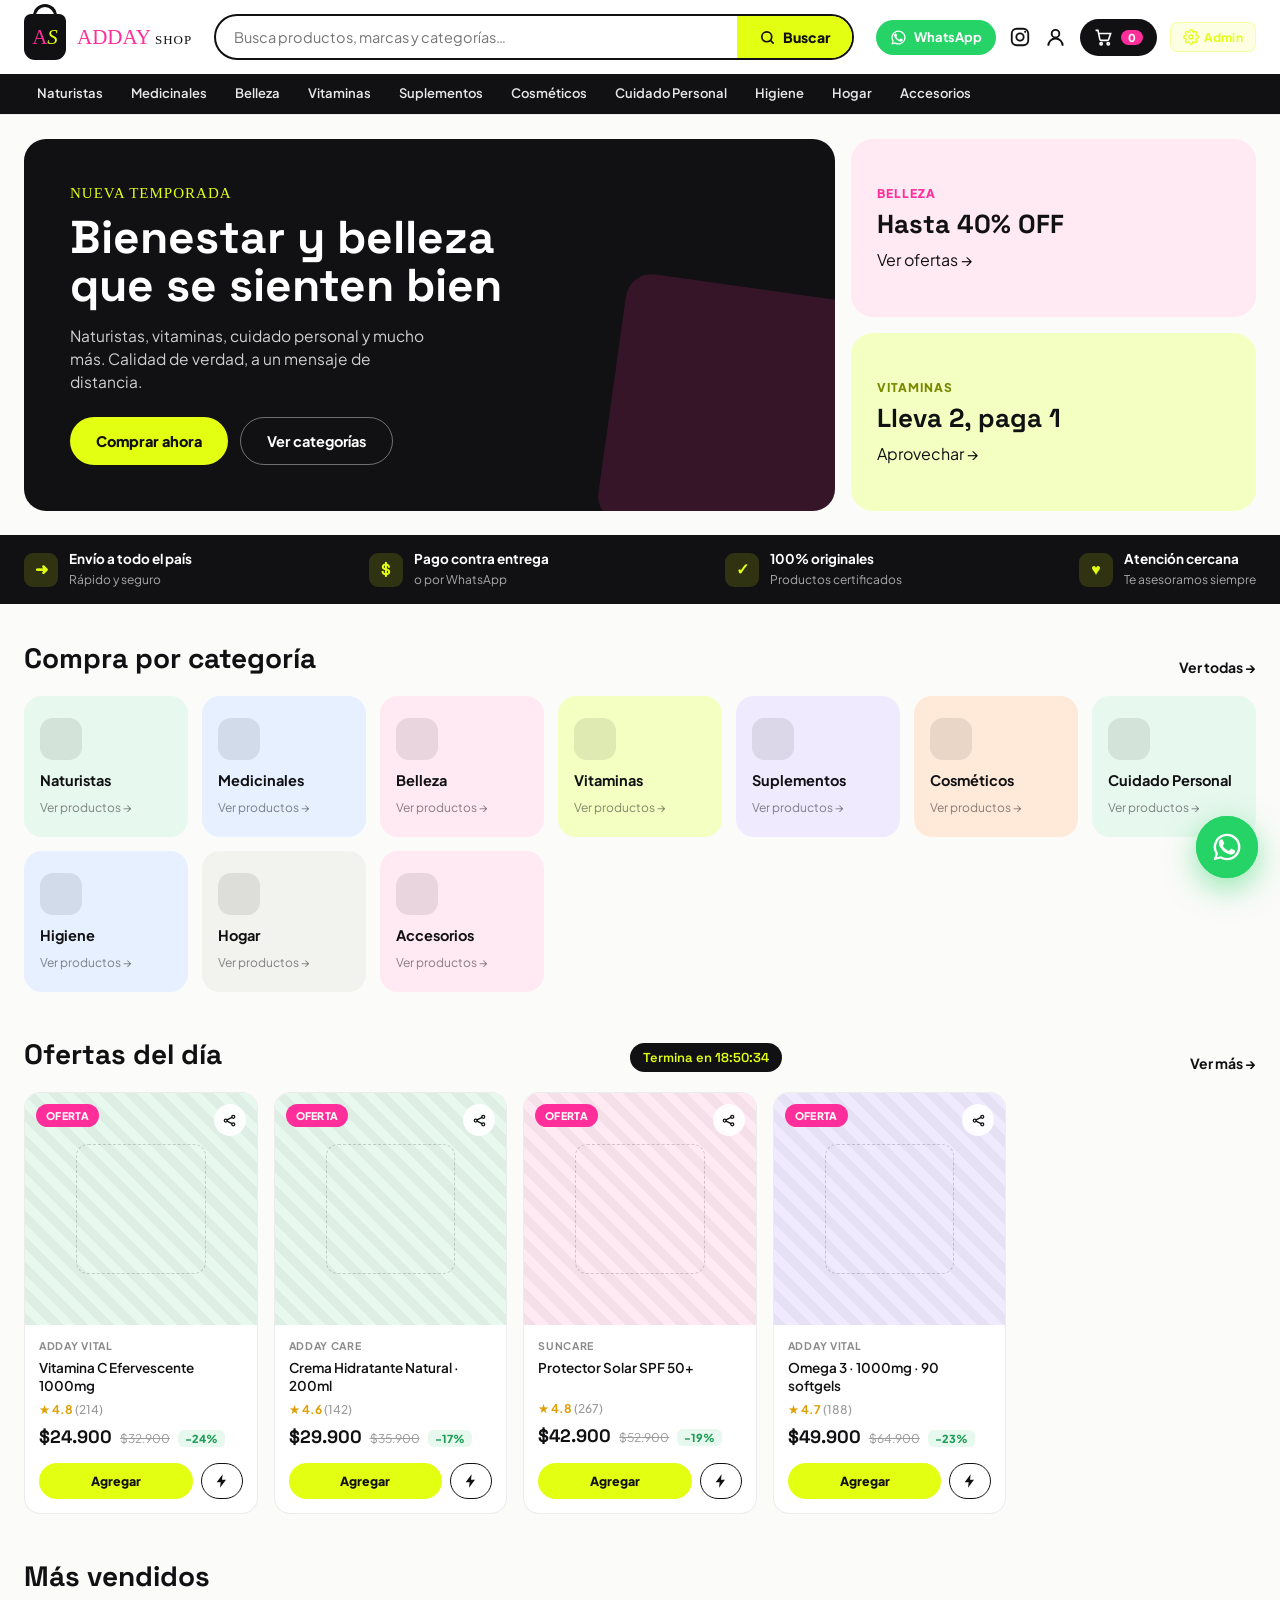
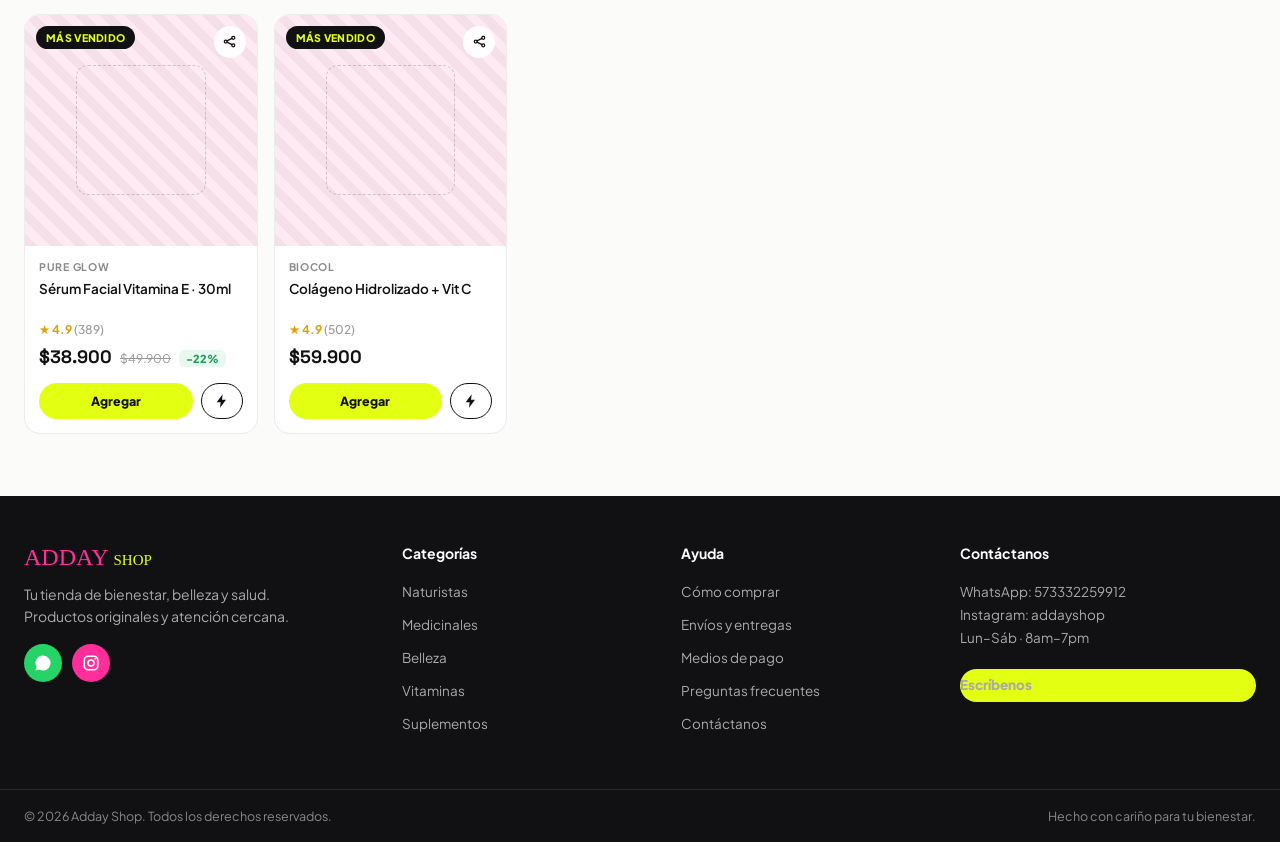
<file: index.html>
<!DOCTYPE html>
<html lang="es">
<head>
  <meta charset="UTF-8">
  <meta name="viewport" content="width=device-width, initial-scale=1.0">
  <meta name="description" content="Adday Shop — Tu tienda de bienestar, belleza y salud. Productos originales y atención cercana.">
  <title>Adday Shop — Bienestar y Belleza</title>
  <link rel="preconnect" href="https://fonts.googleapis.com">
  <link rel="preconnect" href="https://fonts.gstatic.com" crossorigin>
  <link href="https://fonts.googleapis.com/css2?family=Space+Grotesk:wght@400;500;600;700&family=Plus+Jakarta+Sans:wght@400;500;600;700;800&family=Permanent+Marker&display=swap" rel="stylesheet">
  <link rel="stylesheet" href="style.css">
</head>
<body>
  <div id="root"></div>
  <script src="app.js"></script>
</body>
</html>
</file>
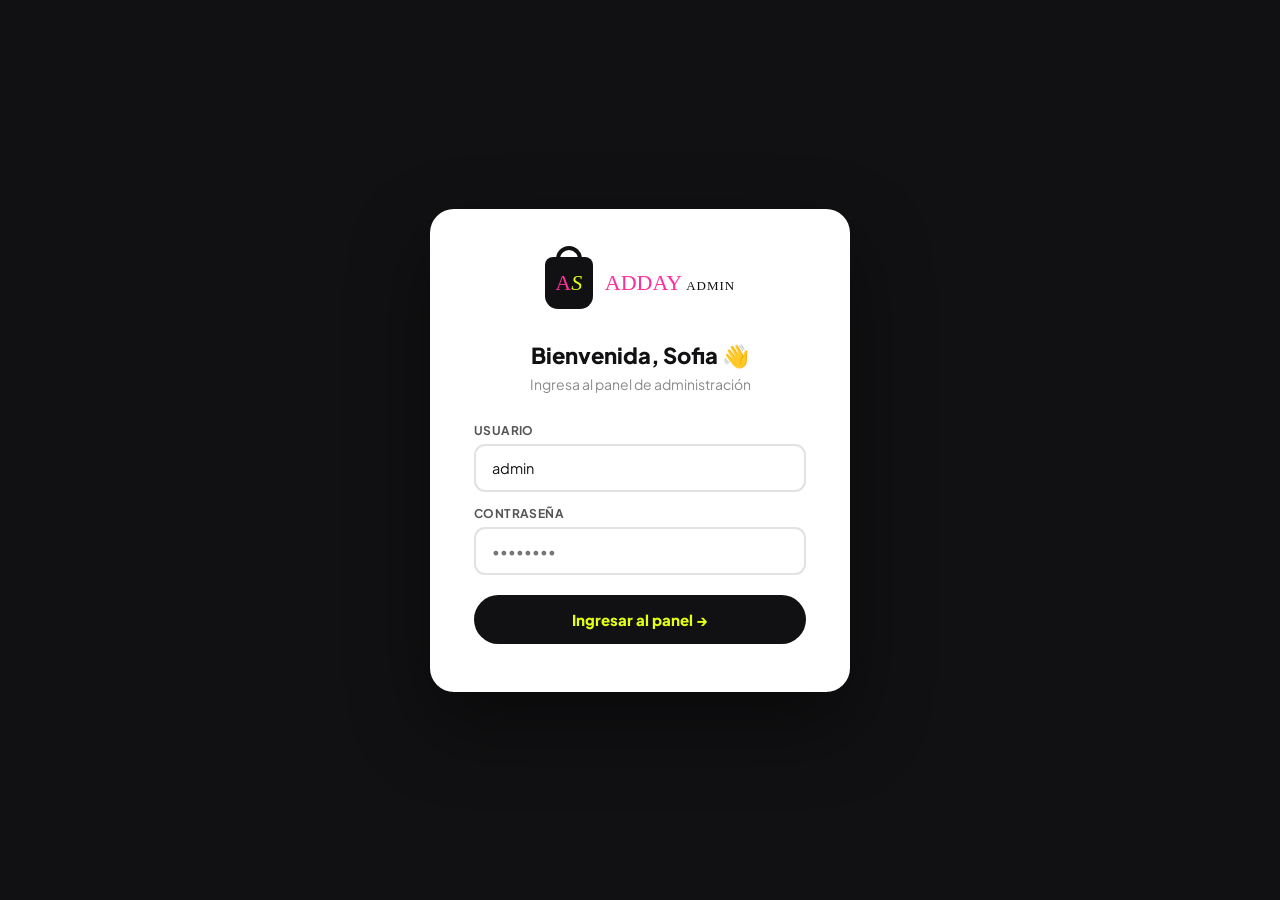
<file: admin.html>
<!DOCTYPE html>
<html lang="es">
<head>
  <meta charset="UTF-8">
  <meta name="viewport" content="width=device-width, initial-scale=1.0">
  <title>Adday Shop — Admin</title>
  <link rel="preconnect" href="https://fonts.googleapis.com">
  <link rel="preconnect" href="https://fonts.gstatic.com" crossorigin>
  <link href="https://fonts.googleapis.com/css2?family=Space+Grotesk:wght@600;700&family=Plus+Jakarta+Sans:wght@400;500;600;700;800&family=Permanent+Marker&display=swap" rel="stylesheet">
  <link rel="stylesheet" href="admin.css">
</head>
<body>
  <div id="admin-root"></div>
  <script src="admin.js"></script>
</body>
</html>
</file>
<file: style.css>
/* ============================================================
   ADDAY SHOP — style.css
   ============================================================ */

/* ---- RESET & BASE ---- */
*, *::before, *::after { box-sizing: border-box; }
html { scroll-behavior: smooth; }
body {
  margin: 0;
  font-family: 'Plus Jakarta Sans', sans-serif;
  color: #111113;
  background: #FBFBF9;
  -webkit-font-smoothing: antialiased;
}
a { text-decoration: none; color: inherit; }
button { cursor: pointer; font-family: inherit; }
input, select, textarea { font-family: inherit; }
::-webkit-scrollbar { height: 8px; width: 8px; }
::-webkit-scrollbar-thumb { background: rgba(0,0,0,.18); border-radius: 8px; }

/* ---- ANIMATIONS ---- */
@keyframes adFloat {
  0%, 100% { transform: translateY(0); }
  50% { transform: translateY(-7px); }
}
@keyframes adRing {
  0% { transform: scale(.9); opacity: .6; }
  100% { transform: scale(1.9); opacity: 0; }
}
@keyframes fadeUp {
  from { opacity: 0; transform: translateY(14px); }
  to   { opacity: 1; transform: none; }
}
.fade-in { animation: fadeUp .4s both; }

/* ---- LAYOUT ---- */
.container {
  max-width: 1320px;
  margin: 0 auto;
  padding: 0 24px;
}
.section-spaced { padding: 36px 24px 8px; }
.section-header {
  display: flex;
  justify-content: space-between;
  align-items: flex-end;
  flex-wrap: wrap;
  gap: 10px;
  margin-bottom: 20px;
}
.section-title {
  font-family: 'Space Grotesk', sans-serif;
  font-size: 28px;
  font-weight: 700;
  margin: 0;
}
.see-all {
  color: #111113;
  font-weight: 700;
  font-size: 14px;
  cursor: pointer;
  transition: opacity .2s;
}
.see-all:hover { opacity: .6; }

/* ---- HEADER ---- */
.header {
  position: sticky;
  top: 0;
  z-index: 60;
  background: #fff;
  border-bottom: 1px solid rgba(17,17,19,.08);
}
.header__top .container {
  display: flex;
  align-items: center;
  gap: 22px;
  padding: 14px 24px;
  flex-wrap: wrap;
}

/* Logo */
.logo {
  display: flex;
  align-items: center;
  gap: 11px;
  flex-shrink: 0;
  text-decoration: none;
}
.logo__badge {
  position: relative;
  width: 42px;
  height: 46px;
  background: #111113;
  border-radius: 7px 7px 11px 11px;
  display: flex;
  align-items: center;
  justify-content: center;
}
.logo__badge::before {
  content: '';
  position: absolute;
  top: -10px;
  left: 50%;
  transform: translateX(-50%);
  width: 24px;
  height: 17px;
  border: 3.5px solid #111113;
  border-bottom: none;
  border-radius: 16px 16px 0 0;
}
.logo__letters {
  font-family: 'Permanent Marker', cursive;
  color: #E3FF12;
  font-size: 21px;
  line-height: 1;
  font-style: italic;
}
.logo__letters em {
  color: #FF2E9A;
  font-style: normal;
}
.logo__text {
  font-family: 'Permanent Marker', cursive;
  color: #FF2E9A;
  font-size: 21px;
  line-height: 1;
}
.logo__text small {
  color: #111113;
  font-size: 13px;
  letter-spacing: 1px;
  margin-left: 4px;
}

/* Search bar */
.search-bar {
  flex: 1;
  min-width: 240px;
  max-width: 680px;
  display: flex;
  border: 2px solid #111113;
  border-radius: 999px;
  overflow: hidden;
  background: #fff;
}
.search-bar input {
  flex: 1;
  border: none;
  outline: none;
  padding: 12px 18px;
  font-size: 14.5px;
  background: transparent;
}
.search-bar button {
  background: #E3FF12;
  color: #111113;
  border: none;
  padding: 0 22px;
  font-weight: 800;
  display: flex;
  align-items: center;
  gap: 7px;
  font-size: 14px;
  transition: filter .2s;
}
.search-bar button:hover { filter: brightness(.95); }

/* Header actions */
.header__actions {
  display: flex;
  align-items: center;
  gap: 13px;
  margin-left: auto;
  flex-shrink: 0;
}
.btn-wa {
  display: flex;
  align-items: center;
  gap: 7px;
  background: #25D366;
  color: #fff;
  text-decoration: none;
  padding: 9px 14px;
  border-radius: 999px;
  font-weight: 700;
  font-size: 13px;
  transition: filter .2s;
}
.btn-wa:hover { filter: brightness(.95); }
.icon-btn {
  background: none;
  border: none;
  color: #111113;
  display: flex;
  align-items: center;
  padding: 0;
  transition: opacity .2s;
}
.icon-btn:hover { opacity: .6; }
.cart-btn {
  position: relative;
  background: #111113;
  color: #fff;
  border: none;
  border-radius: 999px;
  padding: 9px 14px;
  display: flex;
  align-items: center;
  gap: 8px;
  font-weight: 700;
  font-size: 13px;
  transition: opacity .2s;
}
.cart-btn:hover { opacity: .85; }

.admin-access-btn {
  display: inline-flex;
  align-items: center;
  gap: 5px;
  background: rgba(227,255,18,.12);
  color: #E3FF12;
  border: 1px solid rgba(227,255,18,.3);
  border-radius: 8px;
  padding: 6px 12px;
  font-size: 12px;
  font-weight: 700;
  font-family: 'Plus Jakarta Sans', sans-serif;
  text-decoration: none;
  letter-spacing: .3px;
  transition: background .2s, border-color .2s;
  white-space: nowrap;
}
.admin-access-btn:hover {
  background: rgba(227,255,18,.22);
  border-color: rgba(227,255,18,.6);
}
#cart-badge {
  background: #FF2E9A;
  color: #fff;
  border-radius: 999px;
  font-size: 11px;
  font-weight: 800;
  padding: 1px 7px;
  min-width: 20px;
  text-align: center;
}

/* Nav bar */
.header__nav {
  background: #111113;
}
.header__nav .container {
  display: flex;
  gap: 2px;
  overflow-x: auto;
  padding: 0 24px;
  scrollbar-width: none;
}
.header__nav .container::-webkit-scrollbar { display: none; }
.nav-btn {
  background: none;
  border: none;
  color: #e8e8e8;
  padding: 11px 13px;
  font-size: 13px;
  font-weight: 600;
  white-space: nowrap;
  border-bottom: 2.5px solid transparent;
  transition: color .2s, border-color .2s;
}
.nav-btn:hover { color: #E3FF12; border-bottom-color: #E3FF12; }

/* ---- HERO ---- */
.hero-section {
  background: #FBFBF9;
  padding: 24px 0 0;
}
.hero-grid {
  display: grid;
  grid-template-columns: 2fr 1fr;
  gap: 16px;
}
.hero-main {
  position: relative;
  background: #111113;
  border-radius: 22px;
  overflow: hidden;
  padding: 46px;
  display: flex;
  flex-direction: column;
  justify-content: center;
  min-height: 360px;
  color: #fff;
}
.hero-label {
  font-family: 'Permanent Marker', cursive;
  color: #E3FF12;
  font-size: 15px;
  letter-spacing: 1px;
}
.hero-main h1 {
  font-family: 'Space Grotesk', sans-serif;
  font-size: 46px;
  font-weight: 700;
  line-height: 1.04;
  margin: 12px 0 14px;
  max-width: 62%;
}
.hero-main p {
  color: #cfcfcf;
  max-width: 50%;
  font-size: 15.5px;
  line-height: 1.5;
  margin: 0 0 24px;
}
.hero-actions {
  display: flex;
  gap: 12px;
  flex-wrap: wrap;
}
.btn-primary {
  background: #E3FF12;
  color: #111113;
  border: none;
  padding: 14px 26px;
  border-radius: 999px;
  font-weight: 800;
  font-size: 14.5px;
  transition: filter .2s;
}
.btn-primary:hover { filter: brightness(.95); }
.btn-outline-light {
  background: transparent;
  color: #fff;
  border: 1.5px solid rgba(255,255,255,.4);
  padding: 14px 26px;
  border-radius: 999px;
  font-weight: 700;
  font-size: 14.5px;
  transition: border-color .2s;
}
.btn-outline-light:hover { border-color: #fff; }
.hero-deco {
  position: absolute;
  right: -26px;
  bottom: -26px;
  width: 250px;
  height: 250px;
  background: #FF2E9A;
  border-radius: 26px;
  opacity: .16;
  transform: rotate(8deg);
  pointer-events: none;
}
.hero-side {
  display: grid;
  grid-template-rows: 1fr 1fr;
  gap: 16px;
}
.promo-card {
  border-radius: 22px;
  padding: 26px;
  display: flex;
  flex-direction: column;
  justify-content: center;
  cursor: pointer;
  transition: filter .2s;
}
.promo-card:hover { filter: brightness(.97); }
.promo-card--pink { background: #FFE9F3; }
.promo-card--neon { background: #F4FFC2; }
.promo-label {
  font-size: 12px;
  font-weight: 800;
  color: #FF2E9A;
  letter-spacing: 1px;
}
.promo-label--dark { color: #7a8a00; }
.promo-title {
  font-family: 'Space Grotesk', sans-serif;
  font-size: 26px;
  font-weight: 700;
  color: #111113;
  margin: 6px 0 8px;
}
.promo-card a {
  color: #111113;
  font-weight: 700;
  font-size: 14px;
  cursor: pointer;
}

/* ---- TRUST BAR ---- */
.trust-bar {
  background: #111113;
  color: #fff;
  margin-top: 24px;
}
.trust-bar__inner {
  padding: 16px 24px;
  display: flex;
  justify-content: space-between;
  gap: 20px;
  flex-wrap: wrap;
}
.trust-item {
  display: flex;
  align-items: center;
  gap: 11px;
}
.trust-icon {
  width: 34px;
  height: 34px;
  border-radius: 9px;
  background: rgba(227,255,18,.14);
  display: flex;
  align-items: center;
  justify-content: center;
  color: #E3FF12;
  font-weight: 800;
  font-family: 'Space Grotesk', sans-serif;
  flex-shrink: 0;
}
.trust-item div:last-child { line-height: 1.25; }
.trust-item strong { font-size: 13.5px; display: block; }
.trust-item span { font-size: 12px; color: #aaa; }

/* ---- CATEGORIES ---- */
.cat-grid {
  display: grid;
  grid-template-columns: repeat(auto-fill, minmax(150px, 1fr));
  gap: 14px;
  margin-top: 20px;
}
.cat-btn {
  border: none;
  border-radius: 18px;
  padding: 22px 16px;
  display: flex;
  flex-direction: column;
  gap: 11px;
  align-items: flex-start;
  transition: transform .2s ease;
  text-align: left;
}
.cat-btn:hover { transform: translateY(-5px); }
.cat-btn__icon {
  width: 42px;
  height: 42px;
  border-radius: 13px;
  background: rgba(17,17,19,.09);
}
.cat-btn__name {
  font-weight: 700;
  color: #111113;
  font-size: 14.5px;
}
.cat-btn__cta {
  font-size: 12px;
  color: rgba(17,17,19,.5);
}

/* ---- COUNTDOWN ---- */
.countdown {
  background: #111113;
  color: #E3FF12;
  padding: 6px 13px;
  border-radius: 999px;
  font-family: 'Space Grotesk', monospace;
  font-size: 13px;
  font-weight: 600;
}

/* ---- PRODUCTS GRID ---- */
.products-grid {
  display: grid;
  grid-template-columns: repeat(auto-fill, minmax(196px, 1fr));
  gap: 16px;
  margin-top: 0;
}

/* ---- PRODUCT CARD ---- */
.product-card {
  background: #fff;
  border: 1px solid rgba(17,17,19,.08);
  border-radius: 16px;
  overflow: hidden;
  display: flex;
  flex-direction: column;
  height: 100%;
  cursor: pointer;
  transition: transform .25s ease, box-shadow .25s ease;
}
.product-card:hover {
  transform: translateY(-6px);
  box-shadow: 0 18px 44px rgba(17,17,19,.13);
}
.product-card__img {
  position: relative;
  aspect-ratio: 1 / 1;
  background-image: repeating-linear-gradient(45deg, rgba(17,17,19,.045) 0 9px, transparent 9px 18px);
  display: flex;
  align-items: center;
  justify-content: center;
}
.product-card__img::before {
  content: '';
  display: block;
  width: 56%;
  height: 56%;
  border: 1.5px dashed rgba(17,17,19,.18);
  border-radius: 12px;
}
.product-card__tag {
  position: absolute;
  top: 11px;
  left: 11px;
  font-size: 10.5px;
  font-weight: 800;
  padding: 5px 10px;
  border-radius: 999px;
  letter-spacing: .3px;
  text-transform: uppercase;
}
.product-card__share {
  position: absolute;
  top: 11px;
  right: 11px;
  width: 32px;
  height: 32px;
  border-radius: 50%;
  background: rgba(255,255,255,.9);
  border: none;
  display: flex;
  align-items: center;
  justify-content: center;
  color: #111113;
  transition: background .2s;
}
.product-card__share:hover { background: #fff; }
.product-card__body {
  padding: 14px;
  display: flex;
  flex-direction: column;
  gap: 7px;
  flex: 1;
}
.product-card__brand {
  font-size: 10.5px;
  color: #8a8a8a;
  text-transform: uppercase;
  letter-spacing: .7px;
  font-weight: 700;
}
.product-card__name {
  font-size: 13.5px;
  font-weight: 600;
  line-height: 1.32;
  color: #111113;
  min-height: 35px;
}
.product-card__rating {
  font-size: 12px;
  color: #e0a008;
  font-weight: 700;
}
.product-card__rating span { color: #9a9a9a; font-weight: 500; }
.product-card__price {
  display: flex;
  align-items: baseline;
  gap: 8px;
  flex-wrap: wrap;
  margin-top: 1px;
}
.product-card__price-main {
  font-size: 18px;
  font-weight: 800;
  color: #111113;
  font-family: 'Space Grotesk', sans-serif;
}
.product-card__price-old {
  font-size: 12px;
  color: #9a9a9a;
  text-decoration: line-through;
}
.product-card__price-discount {
  font-size: 11px;
  font-weight: 800;
  color: #1f9d57;
  background: #E7F8EE;
  padding: 2px 7px;
  border-radius: 6px;
}
.product-card__actions {
  display: flex;
  gap: 8px;
  margin-top: auto;
  padding-top: 8px;
}
.btn-add {
  flex: 1;
  background: #E3FF12;
  color: #111113;
  border: none;
  border-radius: 999px;
  padding: 10px;
  font-weight: 800;
  font-size: 12.5px;
  transition: filter .2s;
}
.btn-add:hover { filter: brightness(.95); }
.btn-quick {
  width: 42px;
  border: 1.5px solid #111113;
  background: #fff;
  color: #111113;
  border-radius: 999px;
  display: flex;
  align-items: center;
  justify-content: center;
  transition: background .2s, color .2s;
}
.btn-quick:hover { background: #111113; color: #E3FF12; }

/* ---- CTA SECTION ---- */
.cta-section {
  margin: 42px auto 0;
  padding: 0 24px;
}
.cta-grid {
  display: grid;
  grid-template-columns: 1fr 1fr;
  border-radius: 24px;
  overflow: hidden;
  color: #fff;
}
.cta-wa {
  background: #111113;
  padding: 44px;
  display: flex;
  flex-direction: column;
  justify-content: center;
}
.cta-wa h2 {
  font-family: 'Space Grotesk', sans-serif;
  font-size: 30px;
  font-weight: 700;
  margin: 0 0 10px;
  line-height: 1.1;
}
.cta-wa h2 span { color: #E3FF12; }
.cta-wa p {
  color: #cfcfcf;
  margin: 0 0 22px;
  font-size: 15px;
  max-width: 90%;
}
.btn-wa-lg {
  align-self: flex-start;
  background: #25D366;
  color: #fff;
  text-decoration: none;
  padding: 14px 24px;
  border-radius: 999px;
  font-weight: 800;
  font-size: 14.5px;
  display: flex;
  align-items: center;
  gap: 9px;
  transition: filter .2s;
}
.btn-wa-lg:hover { filter: brightness(.95); }
.cta-ig {
  background: #FF2E9A;
  padding: 44px;
  display: flex;
  flex-direction: column;
  align-items: center;
  justify-content: center;
  text-align: center;
}
.cta-ig__handle {
  font-family: 'Permanent Marker', cursive;
  font-size: 30px;
  color: #fff;
}
.cta-ig p {
  color: rgba(255,255,255,.9);
  margin: 8px 0 18px;
  font-size: 14px;
}
.btn-ig {
  background: #fff;
  color: #FF2E9A;
  text-decoration: none;
  padding: 12px 22px;
  border-radius: 999px;
  font-weight: 800;
  font-size: 14px;
  display: inline-flex;
  align-items: center;
  gap: 8px;
  transition: filter .2s;
}
.btn-ig:hover { filter: brightness(.97); }

/* ---- FOOTER ---- */
.footer {
  background: #111113;
  color: #fff;
  margin-top: 54px;
}
.footer__inner {
  max-width: 1320px;
  margin: 0 auto;
  padding: 48px 24px;
  display: grid;
  grid-template-columns: 1.4fr 1fr 1fr 1.2fr;
  gap: 32px;
}
.footer__logo {
  font-family: 'Permanent Marker', cursive;
  color: #FF2E9A;
  font-size: 24px;
  margin-bottom: 12px;
}
.footer__logo span {
  color: #E3FF12;
  font-size: 15px;
  margin-left: 5px;
}
.footer__brand p {
  color: #aaa;
  font-size: 14px;
  line-height: 1.6;
  margin: 0 0 16px;
  max-width: 90%;
}
.footer__socials {
  display: flex;
  gap: 10px;
}
.footer__social {
  width: 38px;
  height: 38px;
  border-radius: 50%;
  display: flex;
  align-items: center;
  justify-content: center;
  color: #fff;
  transition: filter .2s;
}
.footer__social:hover { filter: brightness(1.1); }
.footer__social--wa { background: #25D366; }
.footer__social--ig { background: #FF2E9A; }
.footer__col h4 {
  font-weight: 700;
  font-size: 14px;
  margin: 0 0 14px;
}
.footer__col a, .footer__col p {
  display: block;
  color: #aaa;
  font-size: 13.5px;
  padding: 5px 0;
  text-decoration: none;
  line-height: 1.7;
  transition: color .2s;
}
.footer__col a:hover { color: #E3FF12; }
.btn-escribenos {
  display: inline-block;
  margin-top: 14px;
  background: #E3FF12;
  color: #111113;
  text-decoration: none;
  padding: 10px 18px;
  border-radius: 999px;
  font-weight: 800;
  font-size: 13px;
  transition: filter .2s;
}
.btn-escribenos:hover { filter: brightness(.95); }
.footer__bottom {
  border-top: 1px solid rgba(255,255,255,.1);
}
.footer__bottom .footer__inner {
  padding: 18px 24px;
  display: flex;
  justify-content: space-between;
  flex-wrap: wrap;
  gap: 10px;
  color: #888;
  font-size: 12.5px;
  grid-template-columns: none;
}

/* ---- WHATSAPP FAB ---- */
.wa-fab {
  position: fixed;
  right: 22px;
  bottom: 22px;
  z-index: 70;
  width: 62px;
  height: 62px;
  border-radius: 50%;
  background: #25D366;
  color: #fff;
  display: flex;
  align-items: center;
  justify-content: center;
  box-shadow: 0 10px 30px rgba(37,211,102,.5);
  animation: adFloat 3s ease-in-out infinite;
  text-decoration: none;
}
.wa-fab::after {
  content: '';
  position: absolute;
  inset: 0;
  border-radius: 50%;
  border: 2px solid #25D366;
  animation: adRing 2s ease-out infinite;
}

/* ---- BREADCRUMB ---- */
.breadcrumb {
  font-size: 13px;
  color: #8a8a8a;
  margin-bottom: 14px;
  padding-top: 24px;
}
.breadcrumb span { margin: 0 6px; }
.breadcrumb strong { color: #111113; }

/* ---- CATEGORY PAGE ---- */
.page-cat .container { padding-bottom: 48px; }
.cat-header {
  display: flex;
  justify-content: space-between;
  align-items: flex-end;
  flex-wrap: wrap;
  gap: 14px;
  margin-bottom: 20px;
}
.cat-header h1 {
  font-family: 'Space Grotesk', sans-serif;
  font-size: 32px;
  font-weight: 700;
  margin: 0;
}
.cat-count { color: #8a8a8a; font-size: 14px; }
.sort-row {
  display: flex;
  align-items: center;
  gap: 8px;
  font-size: 13px;
  color: #8a8a8a;
}
.sort-row select {
  border: 1.5px solid rgba(17,17,19,.15);
  border-radius: 10px;
  padding: 9px 12px;
  font-size: 13.5px;
  font-weight: 600;
  background: #fff;
}
.cat-layout {
  display: grid;
  grid-template-columns: 262px 1fr;
  gap: 26px;
  align-items: start;
}
.cat-aside {
  position: sticky;
  top: 120px;
  background: #fff;
  border: 1px solid rgba(17,17,19,.08);
  border-radius: 18px;
  padding: 20px;
}
.aside-header {
  display: flex;
  justify-content: space-between;
  align-items: center;
  margin-bottom: 14px;
}
.aside-header span {
  font-family: 'Space Grotesk', sans-serif;
  font-weight: 700;
  font-size: 16px;
}
.clear-link {
  font-size: 12.5px;
  color: #FF2E9A;
  font-weight: 700;
  cursor: pointer;
}
.aside-section {
  border-top: 1px solid rgba(17,17,19,.08);
  padding: 16px 0;
}
.aside-title {
  font-weight: 700;
  font-size: 13.5px;
  margin-bottom: 10px;
}
.filter-label {
  display: flex;
  align-items: center;
  gap: 9px;
  font-size: 13.5px;
  color: #444;
  padding: 5px 0;
  cursor: pointer;
}
.filter-label input { width: 16px; height: 16px; accent-color: #FF2E9A; }
.filter-count { margin-left: auto; color: #b0b0b0; font-size: 12px; }
.price-range {
  display: flex;
  gap: 8px;
  align-items: center;
}
.price-range input {
  width: 100%;
  border: 1.5px solid rgba(17,17,19,.15);
  border-radius: 9px;
  padding: 8px;
  font-size: 13px;
}
.price-range span { color: #b0b0b0; }
.btn-apply-filter {
  width: 100%;
  background: #111113;
  color: #fff;
  border: none;
  border-radius: 999px;
  padding: 12px;
  font-weight: 800;
  font-size: 13.5px;
  margin-top: 6px;
  transition: opacity .2s;
}
.btn-apply-filter:hover { opacity: .85; }
.active-filters {
  display: flex;
  gap: 8px;
  flex-wrap: wrap;
  margin-bottom: 18px;
}
.filter-tag {
  font-weight: 700;
  font-size: 12.5px;
  padding: 7px 13px;
  border-radius: 999px;
  background: #F2F2EE;
  color: #444;
  cursor: pointer;
}
.filter-tag--active {
  background: #FFE9F3;
  color: #FF2E9A;
}
.products-grid--cat {
  grid-template-columns: repeat(auto-fill, minmax(200px, 1fr));
}
.pagination {
  display: flex;
  justify-content: center;
  gap: 7px;
  margin-top: 30px;
}
.page-btn {
  width: 38px;
  height: 38px;
  border-radius: 10px;
  border: 1.5px solid rgba(17,17,19,.15);
  background: #fff;
  color: #111113;
  font-weight: 700;
  transition: background .2s, color .2s;
}
.page-btn:hover, .page-btn--active {
  background: #111113;
  color: #fff;
  border-color: #111113;
}

/* ---- PRODUCT PAGE ---- */
.page-product .container { padding-bottom: 48px; }
.product-layout {
  display: grid;
  grid-template-columns: 1fr 1fr;
  gap: 44px;
  align-items: start;
}
.product-gallery {}
.product-main-img {
  position: relative;
  aspect-ratio: 1 / 1;
  border-radius: 20px;
  overflow: hidden;
  background-image: repeating-linear-gradient(45deg, rgba(17,17,19,.045) 0 10px, transparent 10px 20px);
  display: flex;
  align-items: center;
  justify-content: center;
}
.product-img-placeholder {
  width: 60%;
  height: 60%;
  border: 1.5px dashed rgba(17,17,19,.18);
  border-radius: 14px;
}
.product-badge {
  position: absolute;
  top: 14px;
  left: 14px;
  font-size: 11px;
  font-weight: 800;
  padding: 6px 12px;
  border-radius: 999px;
  text-transform: uppercase;
}
.product-badge--dark {
  background: #111113;
  color: #E3FF12;
}
.product-thumbs {
  display: grid;
  grid-template-columns: repeat(4, 1fr);
  gap: 10px;
  margin-top: 12px;
}
.product-thumb {
  aspect-ratio: 1 / 1;
  border-radius: 12px;
  background-image: repeating-linear-gradient(45deg, rgba(17,17,19,.05) 0 8px, transparent 8px 16px);
  border: 1.5px solid rgba(17,17,19,.12);
  cursor: pointer;
  transition: border-color .2s;
}
.product-thumb--active { border-color: #111113; }
.product-info {}
.product-brand-label {
  font-size: 12px;
  color: #8a8a8a;
  text-transform: uppercase;
  letter-spacing: .8px;
  font-weight: 700;
}
.product-title {
  font-family: 'Space Grotesk', sans-serif;
  font-size: 32px;
  font-weight: 700;
  margin: 8px 0 12px;
  line-height: 1.12;
}
.product-meta {
  display: flex;
  align-items: center;
  gap: 12px;
  margin-bottom: 18px;
  flex-wrap: wrap;
}
.product-rating {
  color: #e0a008;
  font-weight: 700;
  font-size: 14px;
}
.product-rating span { color: #9a9a9a; font-weight: 500; }
.product-meta > span:nth-child(2) { color: #8a8a8a; font-size: 13.5px; }
.product-stock {
  background: #E7F8EE;
  color: #1f9d57;
  font-weight: 700;
  font-size: 12px;
  padding: 4px 10px;
  border-radius: 999px;
}
.product-price {
  display: flex;
  align-items: baseline;
  gap: 12px;
  flex-wrap: wrap;
  margin-bottom: 6px;
}
.product-price-main {
  font-size: 34px;
  font-weight: 800;
  font-family: 'Space Grotesk', sans-serif;
}
.product-price-old {
  font-size: 17px;
  color: #9a9a9a;
  text-decoration: line-through;
}
.product-price-badge {
  background: #FF2E9A;
  color: #fff;
  font-weight: 800;
  font-size: 13px;
  padding: 4px 11px;
  border-radius: 999px;
}
.product-saving {
  color: #1f9d57;
  font-weight: 700;
  font-size: 13.5px;
  margin-bottom: 22px;
}
.product-features { display: flex; flex-direction: column; gap: 9px; margin-bottom: 24px; }
.feature-item {
  display: flex;
  align-items: center;
  gap: 10px;
  font-size: 14px;
}
.check {
  width: 20px;
  height: 20px;
  border-radius: 50%;
  background: #E7F8EE;
  color: #1f9d57;
  display: flex;
  align-items: center;
  justify-content: center;
  font-weight: 800;
  font-size: 12px;
  flex-shrink: 0;
}
.qty-row {
  display: flex;
  align-items: center;
  gap: 14px;
  margin-bottom: 16px;
}
.qty-control {
  display: flex;
  align-items: center;
  border: 1.5px solid rgba(17,17,19,.15);
  border-radius: 999px;
  overflow: hidden;
}
.qty-control button {
  width: 40px;
  height: 42px;
  border: none;
  background: #fff;
  font-size: 18px;
  color: #111113;
  transition: background .2s;
}
.qty-control button:hover { background: #f5f5f5; }
.qty-control span {
  width: 42px;
  text-align: center;
  font-weight: 700;
}
.qty-control--sm .qty-control button { width: 32px; height: 34px; font-size: 16px; }
.qty-control--sm .qty-control span { width: 32px; font-size: 14px; }
.qty-stock { font-size: 13px; color: #8a8a8a; }
.product-actions { display: flex; gap: 10px; flex-wrap: wrap; }
.btn-add-product {
  flex: 1;
  min-width: 180px;
  background: #E3FF12;
  color: #111113;
  border: none;
  border-radius: 999px;
  padding: 15px;
  font-weight: 800;
  font-size: 15px;
  transition: filter .2s;
}
.btn-add-product:hover { filter: brightness(.95); }
.btn-buy-wa {
  flex: 1;
  min-width: 180px;
  background: #111113;
  color: #fff;
  text-decoration: none;
  border-radius: 999px;
  padding: 15px;
  font-weight: 800;
  font-size: 15px;
  display: flex;
  align-items: center;
  justify-content: center;
  gap: 8px;
  transition: opacity .2s;
}
.btn-buy-wa:hover { opacity: .85; }
.btn-share {
  width: 52px;
  border: 1.5px solid #111113;
  background: #fff;
  color: #111113;
  border-radius: 999px;
  display: flex;
  align-items: center;
  justify-content: center;
  transition: background .2s, color .2s;
}
.btn-share:hover { background: #111113; color: #fff; }
.product-delivery {
  display: flex;
  gap: 18px;
  margin-top: 22px;
  padding-top: 20px;
  border-top: 1px solid rgba(17,17,19,.08);
  flex-wrap: wrap;
}
.product-delivery div { font-size: 13px; color: #555; line-height: 1.5; }
.product-delivery strong { color: #111113; }
.info-blocks {
  display: grid;
  grid-template-columns: repeat(auto-fit, minmax(240px, 1fr));
  gap: 18px;
  margin-top: 48px;
}
.info-block {
  background: #fff;
  border: 1px solid rgba(17,17,19,.08);
  border-radius: 18px;
  padding: 24px;
}
.info-block h3 {
  font-family: 'Space Grotesk', sans-serif;
  font-size: 17px;
  font-weight: 700;
  margin: 0 0 10px;
}
.info-block p {
  color: #555;
  font-size: 14px;
  line-height: 1.6;
  margin: 0;
}
.related-section { margin-top: 48px; }
.related-section h2 {
  font-family: 'Space Grotesk', sans-serif;
  font-size: 26px;
  font-weight: 700;
  margin: 0 0 20px;
}

/* ---- CART PAGE ---- */
.page-cart .container { padding-bottom: 48px; }
.cart-title {
  font-family: 'Space Grotesk', sans-serif;
  font-size: 32px;
  font-weight: 700;
  margin: 24px 0 22px;
}
.cart-title span { color: #8a8a8a; font-size: 18px; font-weight: 600; }
.cart-layout {
  display: grid;
  grid-template-columns: 1.6fr 1fr;
  gap: 28px;
  align-items: start;
}
.cart-items-box {
  background: #fff;
  border: 1px solid rgba(17,17,19,.08);
  border-radius: 18px;
  overflow: hidden;
}
.cart-item {
  display: flex;
  align-items: center;
  gap: 16px;
  padding: 18px;
  border-bottom: 1px solid rgba(17,17,19,.06);
}
.cart-item:last-child { border-bottom: none; }
.cart-item__img {
  width: 74px;
  height: 74px;
  border-radius: 12px;
  flex-shrink: 0;
  background-image: repeating-linear-gradient(45deg, rgba(17,17,19,.05) 0 8px, transparent 8px 16px);
}
.cart-item__info { flex: 1; min-width: 0; }
.cart-item__brand {
  font-size: 11px;
  color: #8a8a8a;
  text-transform: uppercase;
  letter-spacing: .6px;
  font-weight: 700;
}
.cart-item__name {
  font-weight: 600;
  font-size: 14.5px;
  line-height: 1.3;
}
.cart-item__price {
  font-weight: 800;
  font-size: 15.5px;
  width: 90px;
  text-align: right;
  flex-shrink: 0;
  font-family: 'Space Grotesk', sans-serif;
}
.cart-item__remove {
  background: none;
  border: none;
  color: #c0c0c0;
  display: flex;
  flex-shrink: 0;
  transition: color .2s;
}
.cart-item__remove:hover { color: #FF2E9A; }
.cart-form-box {
  background: #fff;
  border: 1px solid rgba(17,17,19,.08);
  border-radius: 18px;
  padding: 22px;
  margin-top: 18px;
}
.cart-form-box h3 {
  font-family: 'Space Grotesk', sans-serif;
  font-size: 17px;
  font-weight: 700;
  margin: 0 0 14px;
}
.form-grid {
  display: grid;
  grid-template-columns: 1fr 1fr;
  gap: 12px;
  margin-bottom: 12px;
}
.form-grid input,
.cart-form-box textarea {
  border: 1.5px solid rgba(17,17,19,.15);
  border-radius: 11px;
  padding: 12px;
  font-size: 14px;
  outline: none;
  transition: border-color .2s;
  width: 100%;
}
.form-grid input:focus,
.cart-form-box textarea:focus {
  border-color: #111113;
}
.cart-form-box textarea { resize: vertical; }
.cart-summary {
  position: sticky;
  top: 120px;
  display: flex;
  flex-direction: column;
  gap: 14px;
}
.summary-box {
  background: #fff;
  border: 1px solid rgba(17,17,19,.08);
  border-radius: 18px;
  padding: 24px;
}
.summary-box h3 {
  font-family: 'Space Grotesk', sans-serif;
  font-size: 18px;
  font-weight: 700;
  margin: 0 0 16px;
}
.summary-row {
  display: flex;
  justify-content: space-between;
  font-size: 14px;
  color: #555;
  margin-bottom: 10px;
}
.summary-row span:last-child { font-weight: 600; color: #111113; }
.text-green { color: #1f9d57 !important; font-size: 12.5px !important; }
.summary-total {
  display: flex;
  justify-content: space-between;
  align-items: baseline;
  border-top: 1px solid rgba(17,17,19,.08);
  padding-top: 14px;
  margin-bottom: 0;
}
.summary-total span:first-child { font-weight: 700; font-size: 16px; }
.summary-total span:last-child {
  font-weight: 800;
  font-size: 26px;
  font-family: 'Space Grotesk', sans-serif;
}
.btn-wa-order {
  display: flex;
  align-items: center;
  justify-content: center;
  gap: 10px;
  background: #25D366;
  color: #fff;
  text-decoration: none;
  border-radius: 999px;
  padding: 16px;
  font-weight: 800;
  font-size: 15.5px;
  margin-top: 18px;
  transition: filter .2s;
}
.btn-wa-order:hover { filter: brightness(.96); }
.summary-note {
  font-size: 12.5px;
  color: #8a8a8a;
  text-align: center;
  margin: 12px 0 0;
  line-height: 1.5;
}
.msg-preview {
  background: #111113;
  border-radius: 18px;
  padding: 20px;
  color: #fff;
}
.msg-preview__label {
  font-size: 12px;
  color: #E3FF12;
  font-weight: 700;
  letter-spacing: .5px;
  margin-bottom: 10px;
}
.msg-preview__content {
  font-family: 'Space Grotesk', monospace;
  font-size: 12.5px;
  line-height: 1.7;
  color: #dcdcdc;
}
.msg-preview__content span { color: #E3FF12; }

/* ---- RESPONSIVE ---- */
@media (max-width: 1024px) {
  .hero-main h1 { font-size: 36px; max-width: 80%; }
  .hero-main p { max-width: 70%; }
  .cat-layout { grid-template-columns: 1fr; }
  .cat-aside { position: static; }
  .product-layout { grid-template-columns: 1fr; gap: 28px; }
  .footer__inner { grid-template-columns: 1fr 1fr; }
}
@media (max-width: 768px) {
  .hero-grid { grid-template-columns: 1fr; }
  .hero-main { padding: 32px; min-height: 280px; }
  .hero-main h1 { font-size: 28px; max-width: 100%; }
  .hero-main p { max-width: 100%; }
  .hero-side { grid-template-rows: none; grid-template-columns: 1fr 1fr; }
  .cta-grid { grid-template-columns: 1fr; }
  .cart-layout { grid-template-columns: 1fr; }
  .form-grid { grid-template-columns: 1fr; }
  .cart-summary { position: static; }
  .footer__inner { grid-template-columns: 1fr; }
  .header__top .container { gap: 12px; }
  .search-bar { min-width: 0; order: 3; flex-basis: 100%; }
  .header__actions { margin-left: 0; }
  .btn-wa span { display: none; }
  .products-grid { grid-template-columns: repeat(auto-fill, minmax(160px, 1fr)); }
}
@media (max-width: 480px) {
  .container, .section-spaced { padding-left: 16px; padding-right: 16px; }
  .hero-side { grid-template-columns: 1fr; }
  .trust-bar__inner { flex-direction: column; align-items: flex-start; gap: 14px; }
  .cat-grid { grid-template-columns: repeat(auto-fill, minmax(130px, 1fr)); }
}
</file>
<file: admin.css>
/* ============================================================
   ADDAY ADMIN — admin.css
   ============================================================ */

*, *::before, *::after { box-sizing: border-box; }
html { scroll-behavior: smooth; }
body { margin: 0; font-family: 'Plus Jakarta Sans', sans-serif; background: #F4F4F2; color: #111113; -webkit-font-smoothing: antialiased; }
a { text-decoration: none; color: inherit; }
button { cursor: pointer; font-family: inherit; }
input, select, textarea { font-family: inherit; }
::-webkit-scrollbar { width: 6px; height: 6px; }
::-webkit-scrollbar-thumb { background: rgba(0,0,0,.18); border-radius: 6px; }

/* ---- ANIMATIONS ---- */
@keyframes fadeIn  { from { opacity: 0; } to { opacity: 1; } }
@keyframes slideUp { from { opacity: 0; transform: translateY(16px); } to { opacity: 1; transform: none; } }
@keyframes slideIn { from { opacity: 0; transform: translateX(32px); } to { opacity: 1; transform: none; } }
@keyframes toastIn { from { opacity: 0; transform: translateX(-50%) translateY(10px); } to { opacity: 1; transform: translateX(-50%) translateY(0); } }

/* ============================================================
   LOGIN PAGE
   ============================================================ */
.login-page {
  min-height: 100vh;
  background: #111113;
  display: flex;
  align-items: center;
  justify-content: center;
  padding: 24px;
  animation: fadeIn .3s both;
}
.login-card {
  background: #fff;
  border-radius: 24px;
  padding: 48px 44px;
  width: 100%;
  max-width: 420px;
  box-shadow: 0 32px 80px rgba(0,0,0,.45);
}
.login-logo {
  display: flex;
  align-items: center;
  gap: 12px;
  justify-content: center;
  margin-bottom: 32px;
}
.login-logo__badge {
  position: relative;
  width: 48px;
  height: 52px;
  background: #111113;
  border-radius: 8px 8px 13px 13px;
  display: flex;
  align-items: center;
  justify-content: center;
}
.login-logo__badge::before {
  content: '';
  position: absolute;
  top: -11px;
  left: 50%;
  transform: translateX(-50%);
  width: 26px;
  height: 18px;
  border: 4px solid #111113;
  border-bottom: none;
  border-radius: 16px 16px 0 0;
}
.login-logo__letters {
  font-family: 'Permanent Marker', cursive;
  color: #E3FF12;
  font-size: 22px;
  line-height: 1;
  font-style: italic;
}
.login-logo__letters em { color: #FF2E9A; font-style: normal; }
.login-logo__text {
  font-family: 'Permanent Marker', cursive;
  color: #FF2E9A;
  font-size: 22px;
  line-height: 1;
}
.login-logo__text small { color: #111113; font-size: 13px; letter-spacing: 1px; margin-left: 4px; }
.login-title { text-align: center; font-size: 22px; font-weight: 800; margin: 0 0 6px; }
.login-sub   { text-align: center; color: #8a8a8a; font-size: 14px; margin: 0 0 30px; }
.login-error { background: #FFF0F0; color: #e53e3e; border-radius: 10px; padding: 10px 14px; font-size: 13.5px; font-weight: 600; margin-bottom: 16px; text-align: center; }
.form-label { font-size: 12px; font-weight: 700; color: #555; letter-spacing: .4px; text-transform: uppercase; display: block; margin-bottom: 6px; }
.form-input {
  width: 100%;
  border: 2px solid rgba(17,17,19,.12);
  border-radius: 11px;
  padding: 13px 16px;
  font-size: 14.5px;
  outline: none;
  transition: border-color .2s;
  background: #fff;
  color: #111113;
}
.form-input:focus { border-color: #111113; }
.form-group { margin-bottom: 14px; }
.btn-login {
  width: 100%;
  background: #111113;
  color: #E3FF12;
  border: none;
  border-radius: 999px;
  padding: 15px;
  font-weight: 800;
  font-size: 15px;
  margin-top: 6px;
  transition: opacity .2s;
}
.btn-login:hover { opacity: .85; }

/* ============================================================
   DASHBOARD LAYOUT
   ============================================================ */
.dashboard {
  display: flex;
  min-height: 100vh;
  animation: fadeIn .25s both;
}

/* Sidebar */
.sidebar {
  width: 240px;
  background: #111113;
  color: #fff;
  display: flex;
  flex-direction: column;
  position: fixed;
  top: 0; left: 0; bottom: 0;
  z-index: 40;
  overflow-y: auto;
}
.sidebar__logo {
  padding: 22px 20px 16px;
  border-bottom: 1px solid rgba(255,255,255,.07);
}
.sidebar__logo-brand { font-size: 12.5px; font-weight: 800; color: #E3FF12; letter-spacing: .8px; }
.sidebar__logo-sub   { font-size: 11px; color: #555; margin-top: 3px; }
.sidebar__nav { padding: 10px 0; flex: 1; }
.nav-item {
  display: flex;
  align-items: center;
  gap: 11px;
  padding: 11px 20px;
  font-size: 13.5px;
  font-weight: 600;
  color: #888;
  border-left: 3px solid transparent;
  transition: color .15s, background .15s, border-color .15s;
}
.nav-item:hover { color: #ddd; background: rgba(255,255,255,.04); cursor: pointer; }
.nav-item.active { color: #E3FF12; border-left-color: #E3FF12; background: rgba(227,255,18,.06); }
.nav-item svg { flex-shrink: 0; opacity: .6; }
.nav-item.active svg { opacity: 1; }
.sidebar__footer {
  padding: 14px 20px;
  border-top: 1px solid rgba(255,255,255,.07);
}
.sidebar__user { display: flex; align-items: center; gap: 10px; }
.sidebar__avatar {
  width: 34px; height: 34px;
  border-radius: 50%;
  background: #FF2E9A;
  display: flex; align-items: center; justify-content: center;
  font-weight: 800; font-size: 13px;
  flex-shrink: 0;
}
.sidebar__info { flex: 1; min-width: 0; }
.sidebar__name { font-size: 13px; font-weight: 600; white-space: nowrap; overflow: hidden; text-overflow: ellipsis; }
.sidebar__role { font-size: 11px; color: #555; }
.sidebar__logout {
  background: none; border: none; color: #555; padding: 4px;
  display: flex; transition: color .2s;
}
.sidebar__logout:hover { color: #FF2E9A; }

/* Main */
.main { margin-left: 240px; display: flex; flex-direction: column; min-height: 100vh; }
.topbar {
  background: #fff;
  border-bottom: 1px solid rgba(17,17,19,.08);
  padding: 14px 28px;
  display: flex;
  align-items: center;
  justify-content: space-between;
  gap: 14px;
  position: sticky; top: 0; z-index: 30;
}
.topbar__title { font-family: 'Space Grotesk', sans-serif; font-size: 20px; font-weight: 700; }
.topbar__right { display: flex; align-items: center; gap: 10px; }
.topbar__hint { font-size: 12.5px; color: #8a8a8a; }
.content { padding: 26px 28px; flex: 1; }

/* ---- BUTTONS ---- */
.btn {
  display: inline-flex; align-items: center; gap: 7px;
  border: none; border-radius: 10px;
  padding: 9px 18px; font-weight: 700; font-size: 13px;
  transition: filter .2s, opacity .2s;
}
.btn:hover { filter: brightness(.95); }
.btn-dark  { background: #111113; color: #fff; }
.btn-neon  { background: #E3FF12; color: #111113; }
.btn-pink  { background: #FF2E9A; color: #fff; }
.btn-ghost { background: #EBEBEB; color: #333; }
.btn-danger{ background: #FFF0F0; color: #e53e3e; }
.btn-sm    { padding: 7px 14px; font-size: 12.5px; }
.btn-icon  { width: 34px; height: 34px; padding: 0; justify-content: center; border-radius: 9px; }

/* ---- STATS ---- */
.stats-grid {
  display: grid;
  grid-template-columns: repeat(auto-fill, minmax(180px, 1fr));
  gap: 14px;
  margin-bottom: 24px;
}
.stat-card {
  background: #fff;
  border-radius: 14px;
  padding: 18px 20px;
  border: 1px solid rgba(17,17,19,.07);
  animation: slideUp .3s both;
}
.stat-card__label { font-size: 11.5px; font-weight: 700; color: #8a8a8a; letter-spacing: .4px; text-transform: uppercase; }
.stat-card__value { font-family: 'Space Grotesk', sans-serif; font-size: 30px; font-weight: 700; margin: 6px 0 2px; }
.stat-card__sub   { font-size: 12px; color: #1f9d57; font-weight: 600; }
.stat-card__sub.red { color: #FF2E9A; }
.stat-card__sub.gray{ color: #8a8a8a; }

/* ---- SECTION HEADER ---- */
.sec-header {
  display: flex;
  align-items: center;
  justify-content: space-between;
  margin-bottom: 16px;
  flex-wrap: wrap;
  gap: 10px;
}
.sec-header h2 {
  font-family: 'Space Grotesk', sans-serif;
  font-size: 16px; font-weight: 700; margin: 0;
}
.sec-header__hint { font-size: 12.5px; color: #8a8a8a; }

/* ---- SEARCH ---- */
.search-box {
  display: flex;
  align-items: center;
  gap: 8px;
  background: #fff;
  border: 1.5px solid rgba(17,17,19,.12);
  border-radius: 10px;
  padding: 8px 14px;
}
.search-box input {
  border: none; outline: none;
  font-size: 13.5px; background: transparent;
  width: 200px;
}

/* ---- PRODUCTS TABLE ---- */
.table-box {
  background: #fff;
  border-radius: 16px;
  border: 1px solid rgba(17,17,19,.07);
  overflow: hidden;
  animation: slideUp .3s .05s both;
}
.table { width: 100%; border-collapse: collapse; }
.table th {
  background: #FAFAF8;
  padding: 11px 16px;
  text-align: left;
  font-size: 11.5px; font-weight: 700; color: #8a8a8a;
  letter-spacing: .4px; text-transform: uppercase;
  border-bottom: 1px solid rgba(17,17,19,.07);
  white-space: nowrap;
}
.table td {
  padding: 12px 16px;
  font-size: 13.5px;
  border-bottom: 1px solid rgba(17,17,19,.05);
  vertical-align: middle;
}
.table tr:last-child td { border-bottom: none; }
.table tbody tr:hover td { background: #FAFAF8; }
.prod-cell { display: flex; align-items: center; gap: 11px; }
.prod-thumb {
  width: 44px; height: 44px;
  border-radius: 10px;
  object-fit: cover;
  flex-shrink: 0;
  background-image: repeating-linear-gradient(45deg, rgba(17,17,19,.045) 0 7px, transparent 7px 14px);
}
.prod-thumb img { width: 100%; height: 100%; object-fit: cover; border-radius: 10px; }
.prod-name  { font-weight: 700; font-size: 13.5px; }
.prod-brand { font-size: 11.5px; color: #8a8a8a; margin-top: 1px; }
.price-main { font-family: 'Space Grotesk', sans-serif; font-weight: 700; }
.price-old  { font-size: 11.5px; color: #bbb; text-decoration: line-through; margin-left: 5px; }

/* badges */
.badge {
  display: inline-flex; align-items: center;
  padding: 4px 10px; border-radius: 999px;
  font-size: 11px; font-weight: 800; white-space: nowrap;
}
.badge-pink  { background: #FFE9F3; color: #FF2E9A; }
.badge-neon  { background: #F4FFC2; color: #7a8a00; }
.badge-dark  { background: #EBEBEB; color: #444; }
.badge-green { background: #E7F8EE; color: #1f9d57; }
.badge-red   { background: #FFF0F0; color: #e53e3e; }

.stock-dot {
  display: inline-block; width: 7px; height: 7px;
  border-radius: 50%; margin-right: 5px;
}
.stock-dot.green { background: #1f9d57; }
.stock-dot.red   { background: #FF2E9A; }

.action-cell { display: flex; gap: 6px; }

/* ============================================================
   MODAL / DRAWER
   ============================================================ */
.modal-overlay {
  position: fixed; inset: 0; z-index: 50;
  background: rgba(0,0,0,.45);
  display: flex; align-items: center; justify-content: center;
  padding: 24px;
  animation: fadeIn .2s both;
}
.modal {
  background: #fff;
  border-radius: 20px;
  width: 100%; max-width: 560px;
  max-height: 90vh;
  display: flex; flex-direction: column;
  animation: slideUp .25s both;
}
.modal-header {
  padding: 20px 24px 16px;
  border-bottom: 1px solid rgba(17,17,19,.08);
  display: flex; align-items: center; justify-content: space-between;
  flex-shrink: 0;
}
.modal-header h3 { font-family: 'Space Grotesk', sans-serif; font-size: 17px; font-weight: 700; margin: 0; }
.modal-close {
  background: #F2F2EE; border: none;
  width: 32px; height: 32px; border-radius: 50%;
  font-size: 18px; line-height: 1;
  display: flex; align-items: center; justify-content: center;
  color: #666; transition: background .2s;
}
.modal-close:hover { background: #E8E8E4; }
.modal-body {
  padding: 20px 24px;
  overflow-y: auto;
  flex: 1;
}
.modal-footer {
  padding: 14px 24px;
  border-top: 1px solid rgba(17,17,19,.08);
  display: flex; gap: 10px; justify-content: flex-end;
  flex-shrink: 0;
}

/* Image upload */
.img-upload-area {
  border: 2px dashed rgba(17,17,19,.18);
  border-radius: 14px;
  aspect-ratio: 1/1;
  max-height: 180px;
  display: flex; flex-direction: column;
  align-items: center; justify-content: center;
  cursor: pointer; background: #FAFAF8;
  position: relative; overflow: hidden;
  transition: border-color .2s, background .2s;
}
.img-upload-area:hover { border-color: #111113; background: #F2F2EE; }
.img-upload-area img {
  position: absolute; inset: 0;
  width: 100%; height: 100%; object-fit: cover;
}
.img-upload-area .upload-label {
  display: flex; flex-direction: column; align-items: center; gap: 6px;
  pointer-events: none; z-index: 1;
}
.img-upload-area .upload-icon { font-size: 28px; }
.img-upload-area .upload-text { font-size: 12.5px; color: #8a8a8a; font-weight: 600; }
.img-upload-area input[type=file] {
  position: absolute; inset: 0; opacity: 0; cursor: pointer; width: 100%; height: 100%;
}
.img-remove {
  position: absolute; top: 8px; right: 8px; z-index: 2;
  background: rgba(0,0,0,.6); color: #fff; border: none;
  width: 28px; height: 28px; border-radius: 50%; font-size: 14px;
  display: flex; align-items: center; justify-content: center;
  cursor: pointer;
}

/* Form fields */
.form-row { display: grid; grid-template-columns: 1fr 1fr; gap: 12px; }
.form-grid-3 { display: grid; grid-template-columns: 1fr 1fr 1fr; gap: 12px; }
.form-select {
  width: 100%;
  border: 1.5px solid rgba(17,17,19,.14);
  border-radius: 10px;
  padding: 10px 12px;
  font-size: 13.5px;
  background: #fff; color: #111113;
  outline: none; cursor: pointer;
  transition: border-color .2s;
}
.form-select:focus { border-color: #111113; }
.form-textarea {
  width: 100%;
  border: 1.5px solid rgba(17,17,19,.14);
  border-radius: 10px;
  padding: 10px 12px;
  font-size: 13.5px;
  resize: vertical;
  outline: none;
  transition: border-color .2s;
}
.form-textarea:focus { border-color: #111113; }
.form-hint { font-size: 12px; color: #8a8a8a; margin-top: 4px; }

/* Color swatches */
.color-swatches { display: flex; gap: 8px; flex-wrap: wrap; margin-top: 6px; }
.swatch {
  width: 36px; height: 36px;
  border-radius: 9px; cursor: pointer;
  border: 2.5px solid transparent;
  transition: border-color .15s, transform .15s;
}
.swatch:hover { transform: scale(1.1); }
.swatch.selected { border-color: #111113; }

/* ============================================================
   CATEGORIES
   ============================================================ */
.cat-admin-grid {
  display: grid;
  grid-template-columns: repeat(auto-fill, minmax(160px, 1fr));
  gap: 14px;
}
.cat-admin-card {
  border-radius: 16px;
  padding: 20px 16px;
  display: flex; flex-direction: column; gap: 10px;
  border: 1.5px solid transparent;
  position: relative;
  animation: slideUp .3s both;
  transition: transform .2s;
}
.cat-admin-card:hover { transform: translateY(-3px); }
.cat-admin-card__icon { width: 38px; height: 38px; border-radius: 11px; background: rgba(17,17,19,.09); }
.cat-admin-card__name { font-weight: 700; font-size: 14px; }
.cat-admin-card__actions {
  display: flex; gap: 6px; margin-top: 4px;
}
.cat-admin-card__edit-btn {
  flex: 1; background: rgba(17,17,19,.08); border: none;
  border-radius: 8px; padding: 7px; font-size: 12px; font-weight: 700;
  cursor: pointer; transition: background .2s;
}
.cat-admin-card__edit-btn:hover { background: rgba(17,17,19,.14); }

/* ============================================================
   MODULES
   ============================================================ */
.modules-grid {
  display: grid;
  grid-template-columns: 1fr 1fr;
  gap: 16px;
}
.module-card {
  background: #fff;
  border-radius: 16px;
  border: 1px solid rgba(17,17,19,.07);
  padding: 20px 22px;
  display: flex; flex-direction: column; gap: 14px;
  animation: slideUp .3s both;
  transition: border-color .2s;
}
.module-card.inactive { opacity: .6; }
.module-card__top { display: flex; align-items: center; justify-content: space-between; }
.module-card__info { display: flex; align-items: center; gap: 12px; }
.module-card__icon {
  width: 46px; height: 46px;
  border-radius: 13px;
  display: flex; align-items: center; justify-content: center;
  font-size: 22px; flex-shrink: 0;
}
.module-card__name { font-family: 'Space Grotesk', sans-serif; font-weight: 700; font-size: 15px; }
.module-card__desc { font-size: 12.5px; color: #8a8a8a; margin-top: 2px; }
.module-card__preview {
  background: #F8F8F6; border-radius: 10px;
  padding: 11px 14px; font-size: 12px; color: #777; line-height: 1.5;
  border: 1px solid rgba(17,17,19,.06);
}
.status-pill {
  font-size: 11px; font-weight: 800; padding: 3px 10px; border-radius: 999px;
  display: inline-block; margin-top: 5px;
}
.status-pill.on  { background: #E7F8EE; color: #1f9d57; }
.status-pill.off { background: #FFF0F0; color: #e53e3e; }

/* Toggle switch */
.toggle-wrap { display: flex; flex-direction: column; align-items: center; gap: 4px; flex-shrink: 0; }
.toggle-sw {
  width: 46px; height: 26px;
  border-radius: 999px;
  position: relative;
  border: none;
  transition: background .25s;
  cursor: pointer;
}
.toggle-sw.on  { background: #111113; }
.toggle-sw.off { background: #ccc; }
.toggle-sw::after {
  content: '';
  position: absolute;
  width: 20px; height: 20px;
  border-radius: 50%;
  background: #fff;
  top: 3px;
  transition: left .25s;
}
.toggle-sw.on::after  { left: 23px; }
.toggle-sw.off::after { left: 3px; }

/* ============================================================
   SETTINGS
   ============================================================ */
.settings-grid {
  display: grid;
  grid-template-columns: 1fr 1fr;
  gap: 20px;
}
.settings-card {
  background: #fff;
  border-radius: 16px;
  border: 1px solid rgba(17,17,19,.07);
  padding: 22px 24px;
  animation: slideUp .3s both;
}
.settings-card h3 {
  font-family: 'Space Grotesk', sans-serif;
  font-size: 15px; font-weight: 700;
  margin: 0 0 18px;
  padding-bottom: 12px;
  border-bottom: 1px solid rgba(17,17,19,.07);
}
.settings-card.full { grid-column: 1 / -1; }
.accent-options { display: flex; gap: 12px; margin-top: 6px; }
.accent-opt {
  flex: 1; border: 2px solid rgba(17,17,19,.12);
  border-radius: 12px; padding: 14px;
  cursor: pointer; text-align: center;
  transition: border-color .2s;
}
.accent-opt.selected { border-color: #111113; }
.accent-opt__swatch {
  width: 32px; height: 32px; border-radius: 8px; margin: 0 auto 8px;
}
.accent-opt__label { font-size: 12.5px; font-weight: 700; }

/* ============================================================
   TOAST
   ============================================================ */
.admin-toast {
  position: fixed; bottom: 28px; left: 50%; transform: translateX(-50%);
  background: #111113; color: #E3FF12;
  padding: 12px 22px; border-radius: 999px;
  font-weight: 700; font-size: 13.5px;
  z-index: 999; pointer-events: none;
  white-space: nowrap;
  animation: toastIn .3s both;
}

/* ============================================================
   EMPTY STATE
   ============================================================ */
.empty-state {
  text-align: center; padding: 56px 24px;
  color: #8a8a8a;
}
.empty-state__icon { font-size: 44px; margin-bottom: 12px; }
.empty-state__title { font-family: 'Space Grotesk', sans-serif; font-size: 17px; font-weight: 700; color: #333; margin-bottom: 6px; }
.empty-state p { font-size: 14px; }

/* ============================================================
   LINK TO STORE
   ============================================================ */
.store-link {
  display: inline-flex; align-items: center; gap: 7px;
  font-size: 13px; font-weight: 700; color: #8a8a8a;
  transition: color .2s;
}
.store-link:hover { color: #111113; }

/* ============================================================
   RESPONSIVE
   ============================================================ */
@media (max-width: 900px) {
  .sidebar { width: 200px; }
  .main { margin-left: 200px; }
  .modules-grid, .settings-grid { grid-template-columns: 1fr; }
  .settings-card.full { grid-column: auto; }
}
@media (max-width: 768px) {
  .sidebar { transform: translateX(-100%); transition: transform .3s; }
  .sidebar.open { transform: none; }
  .main { margin-left: 0; }
  .topbar { padding: 12px 16px; }
  .content { padding: 16px; }
  .table-box { overflow-x: auto; }
  .form-row, .form-grid-3 { grid-template-columns: 1fr; }
  .cat-admin-grid { grid-template-columns: repeat(auto-fill, minmax(140px, 1fr)); }
}
@media (max-width: 480px) {
  .stats-grid { grid-template-columns: 1fr 1fr; }
  .modal { border-radius: 20px 20px 0 0; max-height: 95vh; }
  .modal-overlay { padding: 0; align-items: flex-end; }
}
</file>
